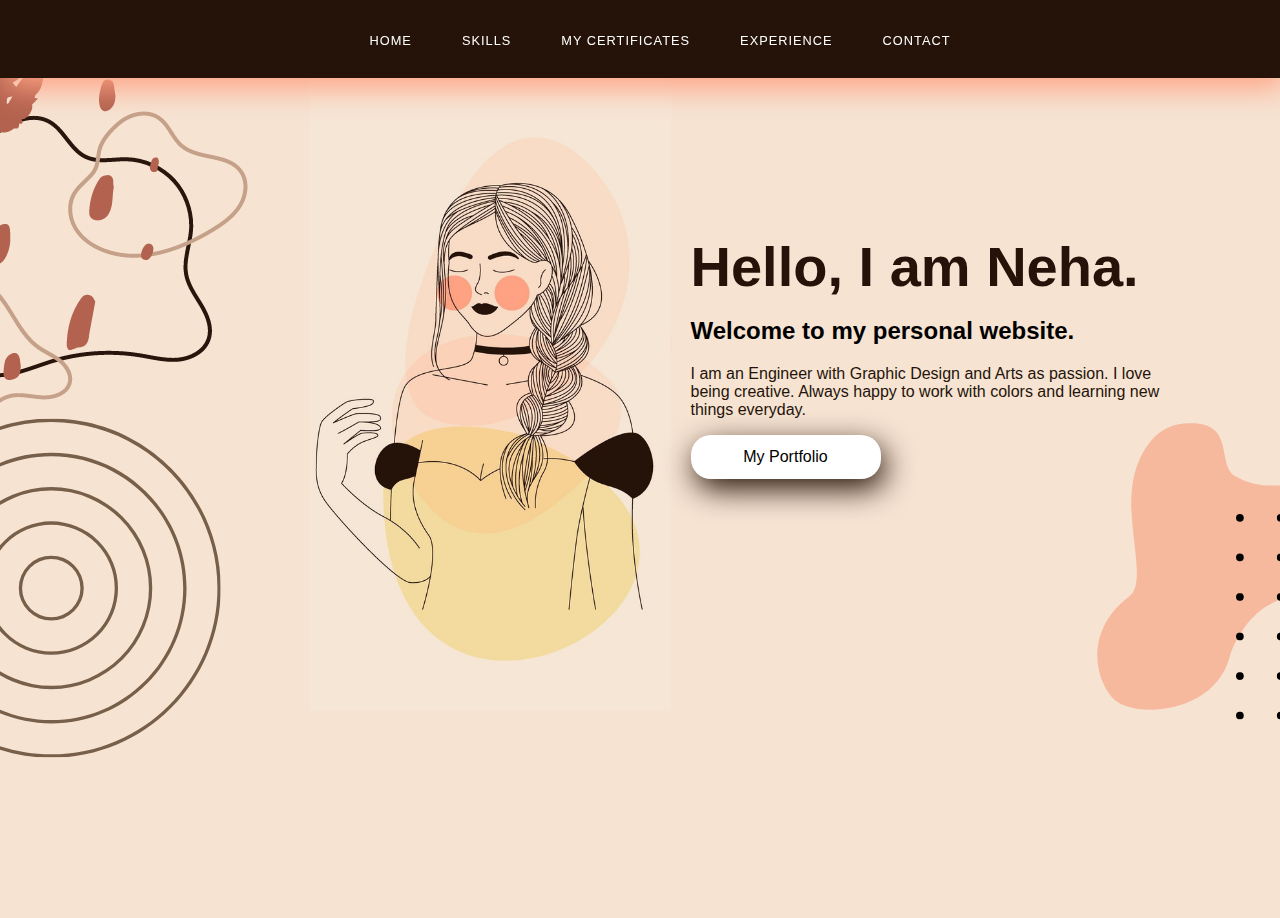
<file: index.html>
<!doctype html>
<html>
<head>
<meta charset="utf-8">
<tittle>Personal Website</title>
<link rel="stylesheet" type="text/css" href="css\Personal-W2.css">
<!---fav-icon--->
</head>
<body background="images\website5.png">

<body>
<!---main--->
<section id="main">
<!---navigation--->
<nav>
<!---logo--->

<!---menu--->
<ul class="menu">
	<li><a href="index.html">Home</a></li>
	<li><a href="Personal-skills.html">Skills</a></li>
	<li><a href="Personal-certificates.html">My Certificates</a></li>
	<li><a href="Personal-experience.html">Experience</a></li>
	<li><a href="Personal-contact.html">Contact</a></li>
</ul>

</nav>
<!---content--->
<div class="content">
<!---model--->
<div class="model">

</div>
<!---text--->
<div class="main-text">
<h1>Hello, I am Neha.</h1>
<h2>Welcome to my personal website.</h2>

<p>I am an Engineer with Graphic Design and Arts as passion.
	 I love being creative. Always happy to work with colors and learning new things everyday.
</p>
<!---btn--->
<a href="https://www.behance.net/nehavaidya" class="portfolio-btn">My Portfolio</a>

</div>
</div>
</section>
</body>
</html>
</file>
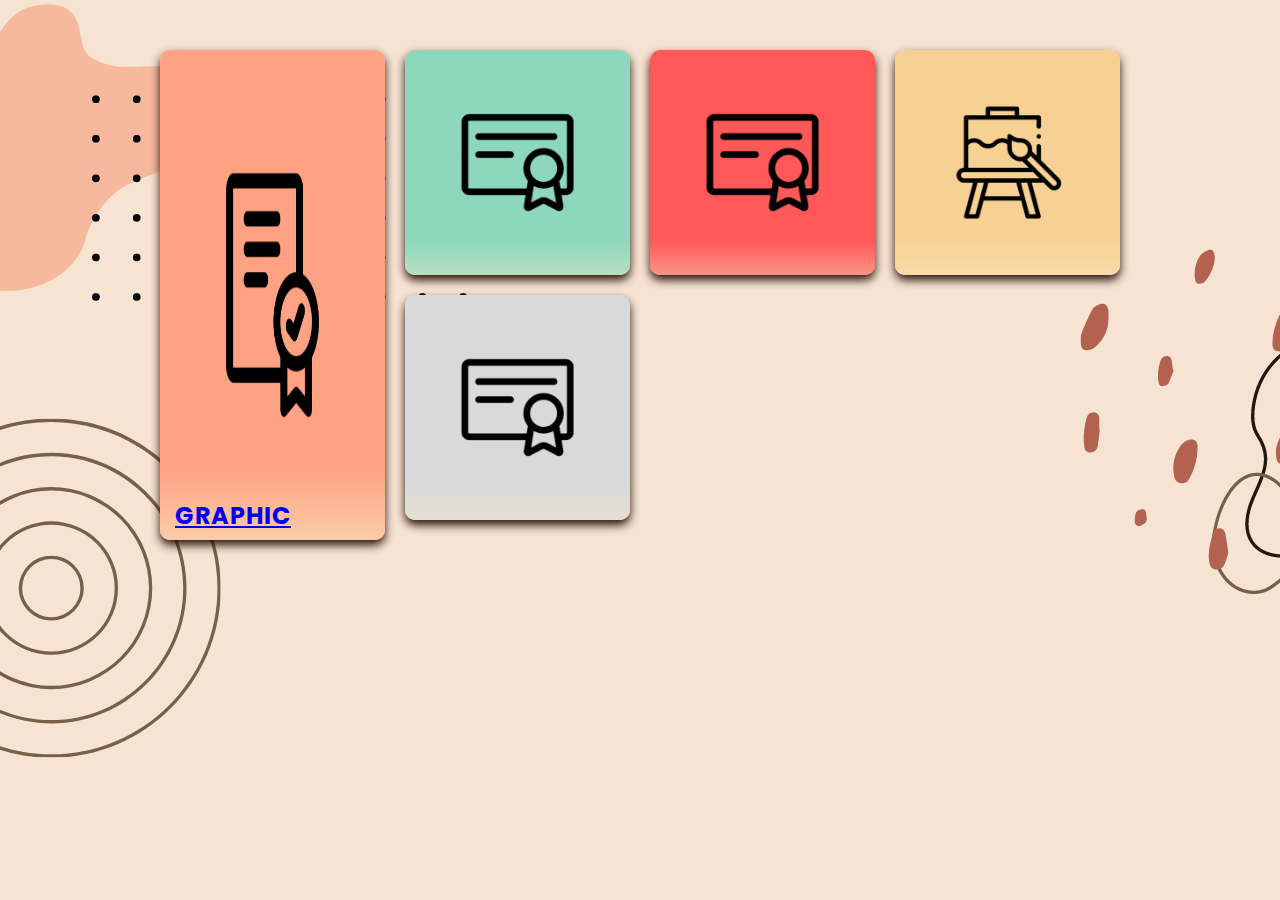
<file: Personal-certificates.html>
<html>
<head>
<title>My Certificates</title>
<link rel="stylesheet" type="text/css" href="css\pw-certificates.css">
</head>

<body background="images\skills103.png">
<body>
   
    <section class="grid-section">
        
        <div class="grid">
            <div class="grid-img">
                <img src="images\c1.png">
            </div>
            <div class="overly">
                
                <h2><a href="https://www.coursera.org/account/accomplishments/certificate/Y3E3J7SPSEYX">Graphic Design</a></h2>
            </div>
            </div>
        <div class="grid">
            <div class="grid-img">
                <img src="images\c2.png">
            </div>
            <div class="overly">
                <h2>Typography</h2>
            </div>
            </div>
        <div class="grid">
            <div class="grid-img">
                <img src="images\c6.png">
            </div>
            <div class="overly">
                <h2>Painting</h2>
            </div>
            </div>
        <div class="grid">
            <div class="grid-img">
                <img src="images\c4.png">
            </div>
            <div class="overly">
            <h2><a href="https://www.udemy.com/certificate/UC-33d94136-0958-4225-beaf-7da3048881d4/">Illustrator</a></h2>
        </div>
            </div>
            </div>
        <div class="grid">
            <div class="grid-img">
                <img src="images\c5.png">
            </div>
            <div class="overly">
            <h2><a href="https://www.udemy.com/certificate/UC-aec73c8a-c2e1-479b-a884-4cecc69b5d4b/">GD Theory</a></h2>   
            </div>
            </div>
    </section>  
</body>
</html>
</file>
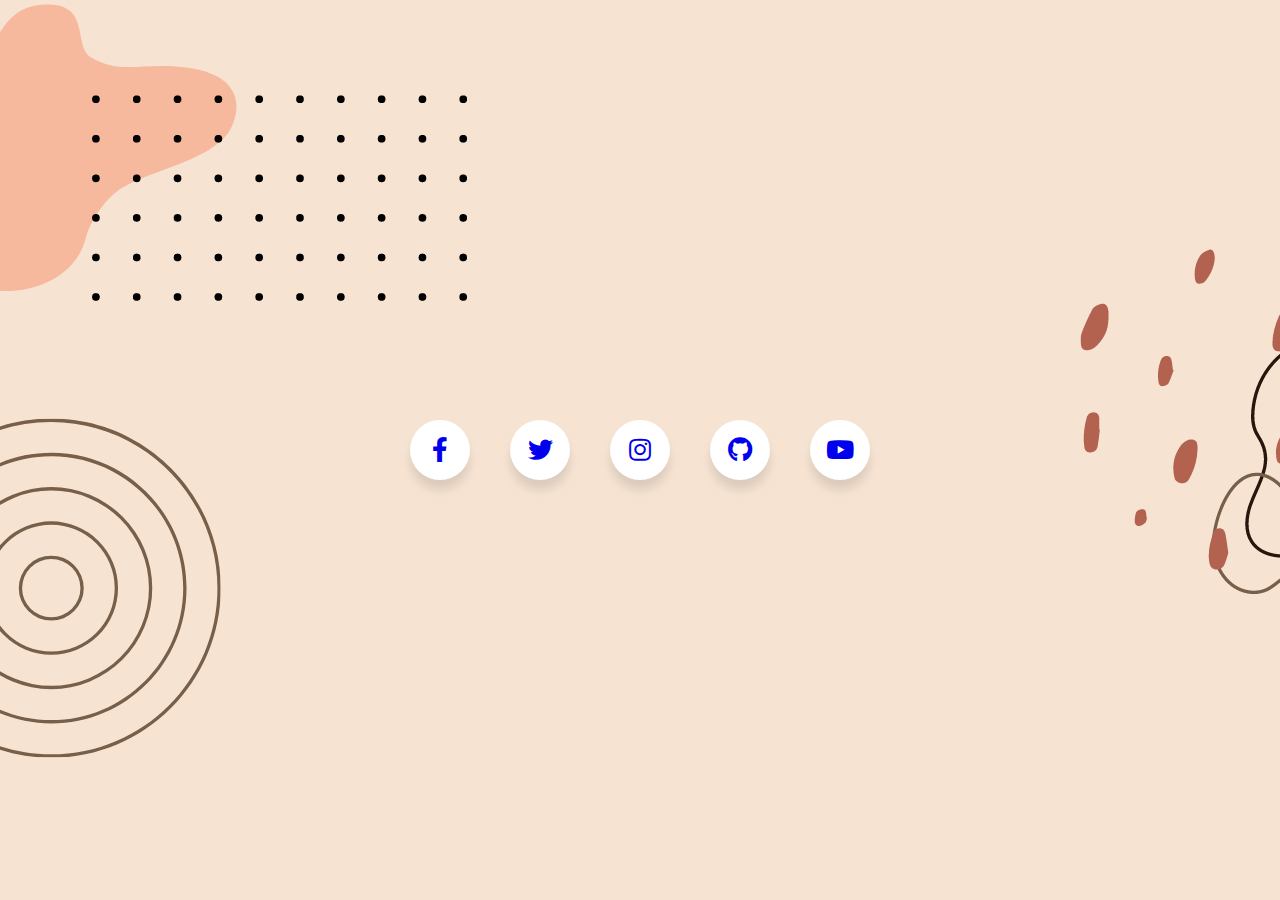
<file: Personal-contact.html>
<!doctype html>
<html lang="en" dir="ltr">
   <head>
      <meta charset="utf-8">
      <title>Social Media Buttons with Tooltip | CodingNepal</title>
      <link rel="stylesheet" href="css\pw-contact.css">
      <link rel="stylesheet" href="https://cdnjs.cloudflare.com/ajax/libs/font-awesome/5.15.3/css/all.min.css"/>
   </head>
   <body background="images\skills103.png"></body>
   <body>
      <div class="wrapper">
         <div class="icon facebook">
            <div class="tooltip">
               Facebook 
            </div>
            <a href="https://www.facebook.com/" class="facebook-btn"> <span><i class="fab fa-facebook-f"></i></span></a>
         </div>
         <div class="icon twitter">
            <div class="tooltip">
               Twitter
            </div>
            <a href="https://twitter.com/NehaGVaidya1"  class="twitter-btn"> <span><i class="fab fa-twitter"></i></span></a>
         </div>
         <div class="icon instagram">
            <div class="tooltip">
               Instagram
            </div>
            <a href="https://www.instagram.com/" class="insta-btn"> <span><i class="fab fa-instagram"></i></span></a>
         </div>
         <div class="icon github">
            <div class="tooltip">
               Github
            </div>
            <a href="https://github.com/54NehaVaidya" class="github-btn"> <span><i class="fab fa-github"></i></span></a>
         </div>
         <div class="icon youtube">
            <div class="tooltip">
               YouTube
            </div>
            <a href="https://www.youtube.com/" class="youtube-btn"> <span><i class="fab fa-youtube"></i></span></a>
         </div>
      </div>
   </body>
</html>
</file>
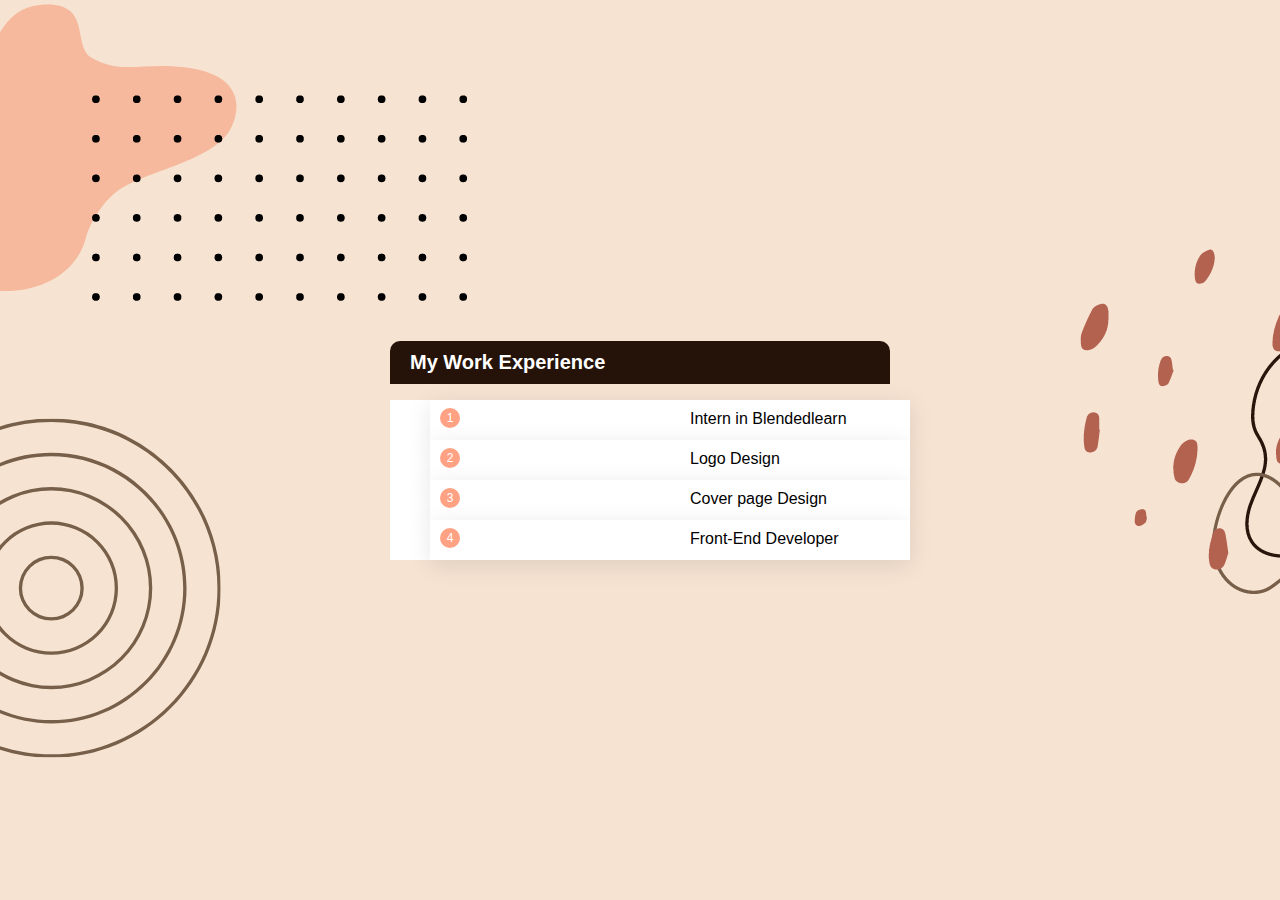
<file: Personal-experience.html>
<html>
<head>
<title>Experience</title>
<link rel="stylesheet" type="text/css" href="css\pw-experience.css">
</head>
<body background="images\skills103.png"></body>
   
</head>
<body>
    <div class="box"> <h2>My Work Experience</h2>
    <ul>
    <li><span>1</span>Intern in Blendedlearn </li>
    <li><span>2</span>Logo Design</li>
    <li><span>3</span>Cover page Design</li>
    <li><span>4</span>Front-End Developer</li>
    </ul>
</div>
</body>
</html>
</file>
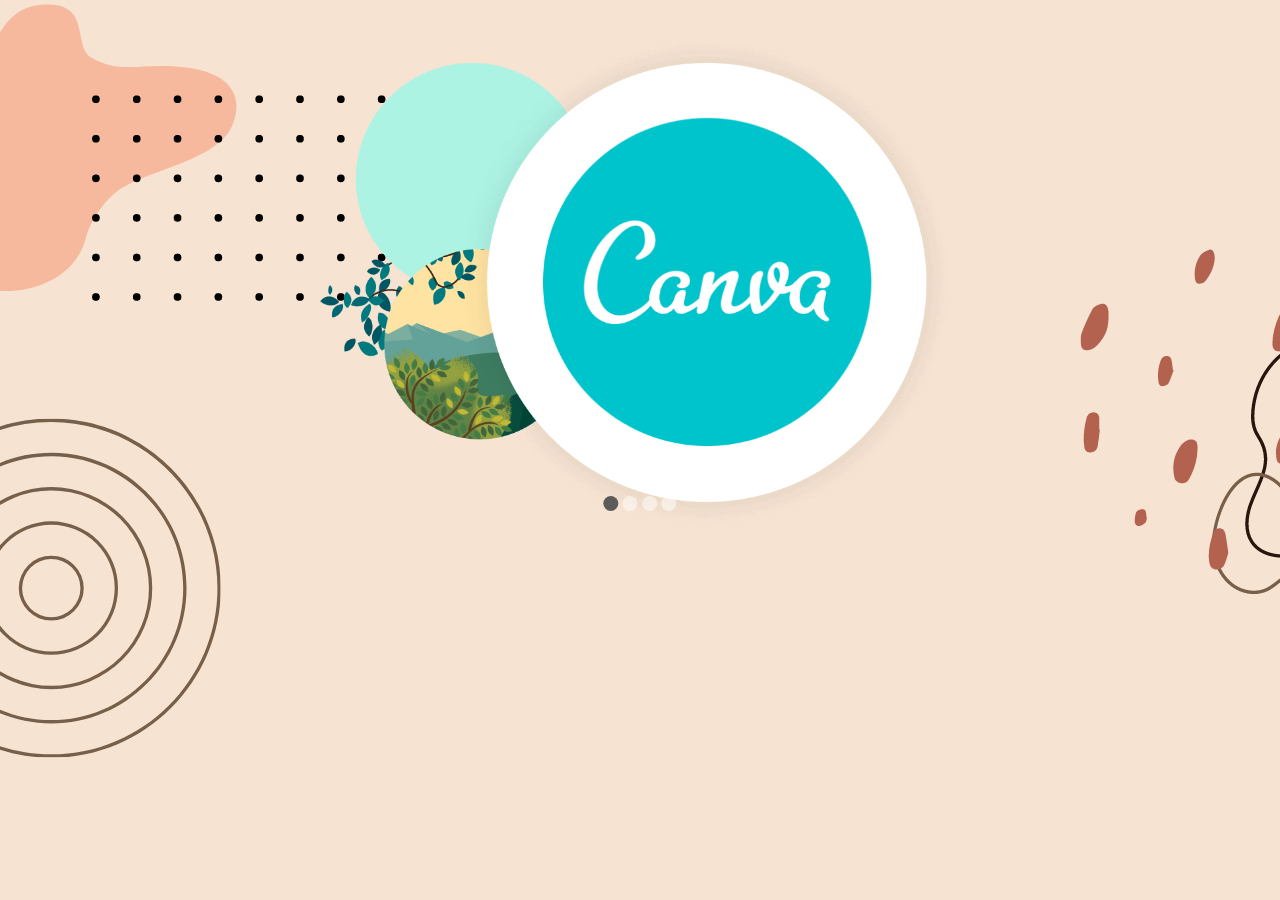
<file: Personal-skills.html>
<html>
<head>
<title>Skills</title>
<link rel="stylesheet" type="text/css" href="css\Personal-W2.css">
</head>
<body background="images\skills103.png">

<body>
    
    <div class="slider-box">
        <div id="slider">
            <img src="images\canva.png" alt="">
            <img src="images\adobe-illustrator2.png" alt="">
            <img src="images\painting2.png" alt="">
            <img src="images\creative3.png" alt="">
            
        </div>
        <div class="indicators">
            <span id="btn1" class="active"></span>
            <span id="btn2"></span>
            <span id="btn3"></span>
            <span id="btn4"></span>
            
        </div>
    </div>

   
    <script>

        var slide = document.getElementById("slider");
        var btn1 = document.getElementById('btn1');
        var btn2 = document.getElementById('btn2');
        var btn3 = document.getElementById('btn3');
       

        btn1.onclick = function () {
            slide.style.transform = "translateX(0px)";
            btn1.classList.add('active');
            btn2.classList.remove('active');
            btn3.classList.remove('active');
            btn4.classList.remive('active');
        };
        btn2.onclick = function () {
            slide.style.transform = "translateX(-100%)";
            btn1.classList.remove('active');
            btn2.classList.add('active');
            btn3.classList.remove('active');
            btn4.classList.remove('active');
        };
        btn3.onclick = function () {
            slide.style.transform = "translateX(-200%)";
            btn1.classList.remove('active');
            btn2.classList.remove('active');
            btn3.classList.add('active');
            btn4.classList.remove('active');
        };
        btn4.onclick = function () {
            slide.style.transform = "translateX(-300%)";
            btn1.classList.remove('active');
            btn2.classList.remove('active');
            btn3.classList.remove('active');
            btn4.classList.add('active');
        };

    </script>
</body>
</html>
</file>
